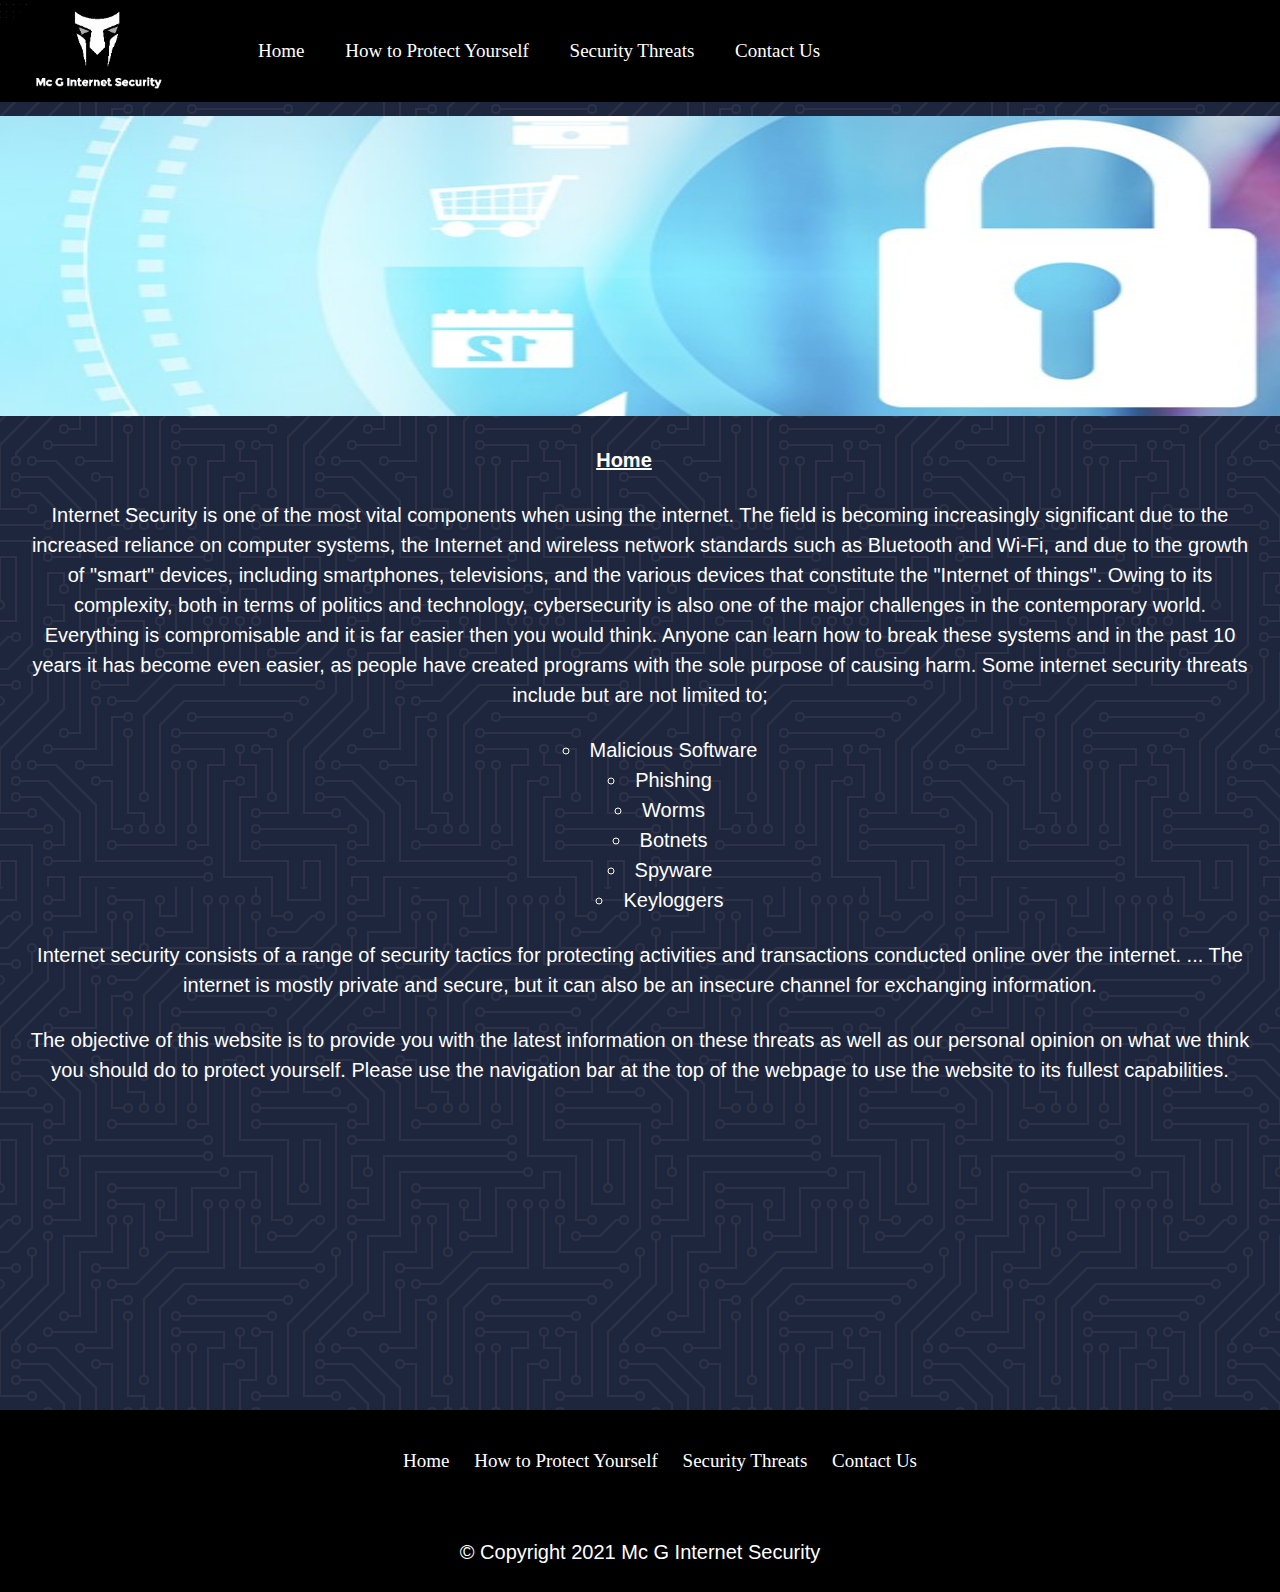
<file: index.html>
<!DOCTYPE HTML>
<!-- Commented Section
     Author:            Ross Mc Glinchey
     Date Created :     01/04/2021
     Page Description : index page for Web Assignment-->
<html lang = "en">
    <head>
        <meta charset = "utf-8" />
        <meta name = "description" content = "Cyber Security" >
        <meta name = "keywords" content = "Viruses, Malware, Spyware, KeyLoggers">
        <link rel = "stylesheet" type = "text/css" href = "styles/sample.css">
        <title>Mc G Internet Security || Home</title>
        <link rel="icon" type="image/png" sizes="500x500" href="images/favicon.png">
    </head>
    <body style = "background-image: url('images/cybersecuritybg2.png')"> <!-- Body Tag Starting Point -->
        <header>
            <!-- Site Logo -->
            <img style = "float: left;" src = "images/logo.png" alt = "logo" width = "200">
            <!-- Top of Site Heading -->
            <nav>
                <ul>
                    <!--Navigation Bar List -->
                    <li><a href="index.html">Home</a></li>
                    <li><a href="howToProtectYourself.html">How to Protect Yourself</a></li>
                    <li><a href="securityThreats.html">Security Threats</a></li>
                    <li><a href="contactUs.html">Contact Us</a></li>
                </ul>
            </nav>
        </header>
        <main> <!-- Main Tag Starting Point-->
            <img src = "images/homepage-Banner.jpg" alt = "banner" width = 2500 height = "300">
            <h2 style = "padding-left: 10%">Home</h2>
            <section>
            <p>Internet Security is one of the most vital components when using the internet. The field is becoming increasingly significant due to the increased reliance on computer systems, the Internet and wireless network standards such as Bluetooth and Wi-Fi, and due to the growth of "smart" devices, including smartphones, televisions, and the various devices that constitute the "Internet of things". Owing to its complexity, both in terms of politics and technology, cybersecurity is also one of the major challenges in the contemporary world. Everything is compromisable and it is far easier then you would think. Anyone can learn how to break these systems and in the past 10 years it has become even easier, as people have created programs with the sole purpose of causing harm. Some internet security threats include but are not limited to;</p>
            </section>
            <ul id = "mainText">
                <li>Malicious Software</li>
                <li>Phishing</li>
                <li>Worms</li>
                <li>Botnets</li>
                <li>Spyware</li>
                <li>Keyloggers</li>
            </ul>
            <p>Internet security consists of a range of security tactics for protecting activities and transactions conducted online over the internet. ... The internet is mostly private and secure, but it can also be an insecure channel for exchanging information.</p>
            <p>The objective of this website is to provide you with the latest information on these threats as well as our personal opinion on what we think you should do to protect yourself. Please use the navigation bar at the top of the webpage to use the website to its fullest capabilities.</p>
        </main>
        <footer>
            <nav class = "bottomNav">
            <ol>
                <li><a href  = "index.html">Home</a></li>
                <li><a href  = "howToProtectYourself.html">How to Protect Yourself</a></li>
                <li><a href  = "securityThreats.html">Security Threats</a></li>
                <li><a href  = "contactUs.html">Contact Us</a></li>
            </ol>
            </nav>
            <p>© Copyright 2021 Mc G Internet Security</p>
        </footer>
    </body>
</html>
</file>
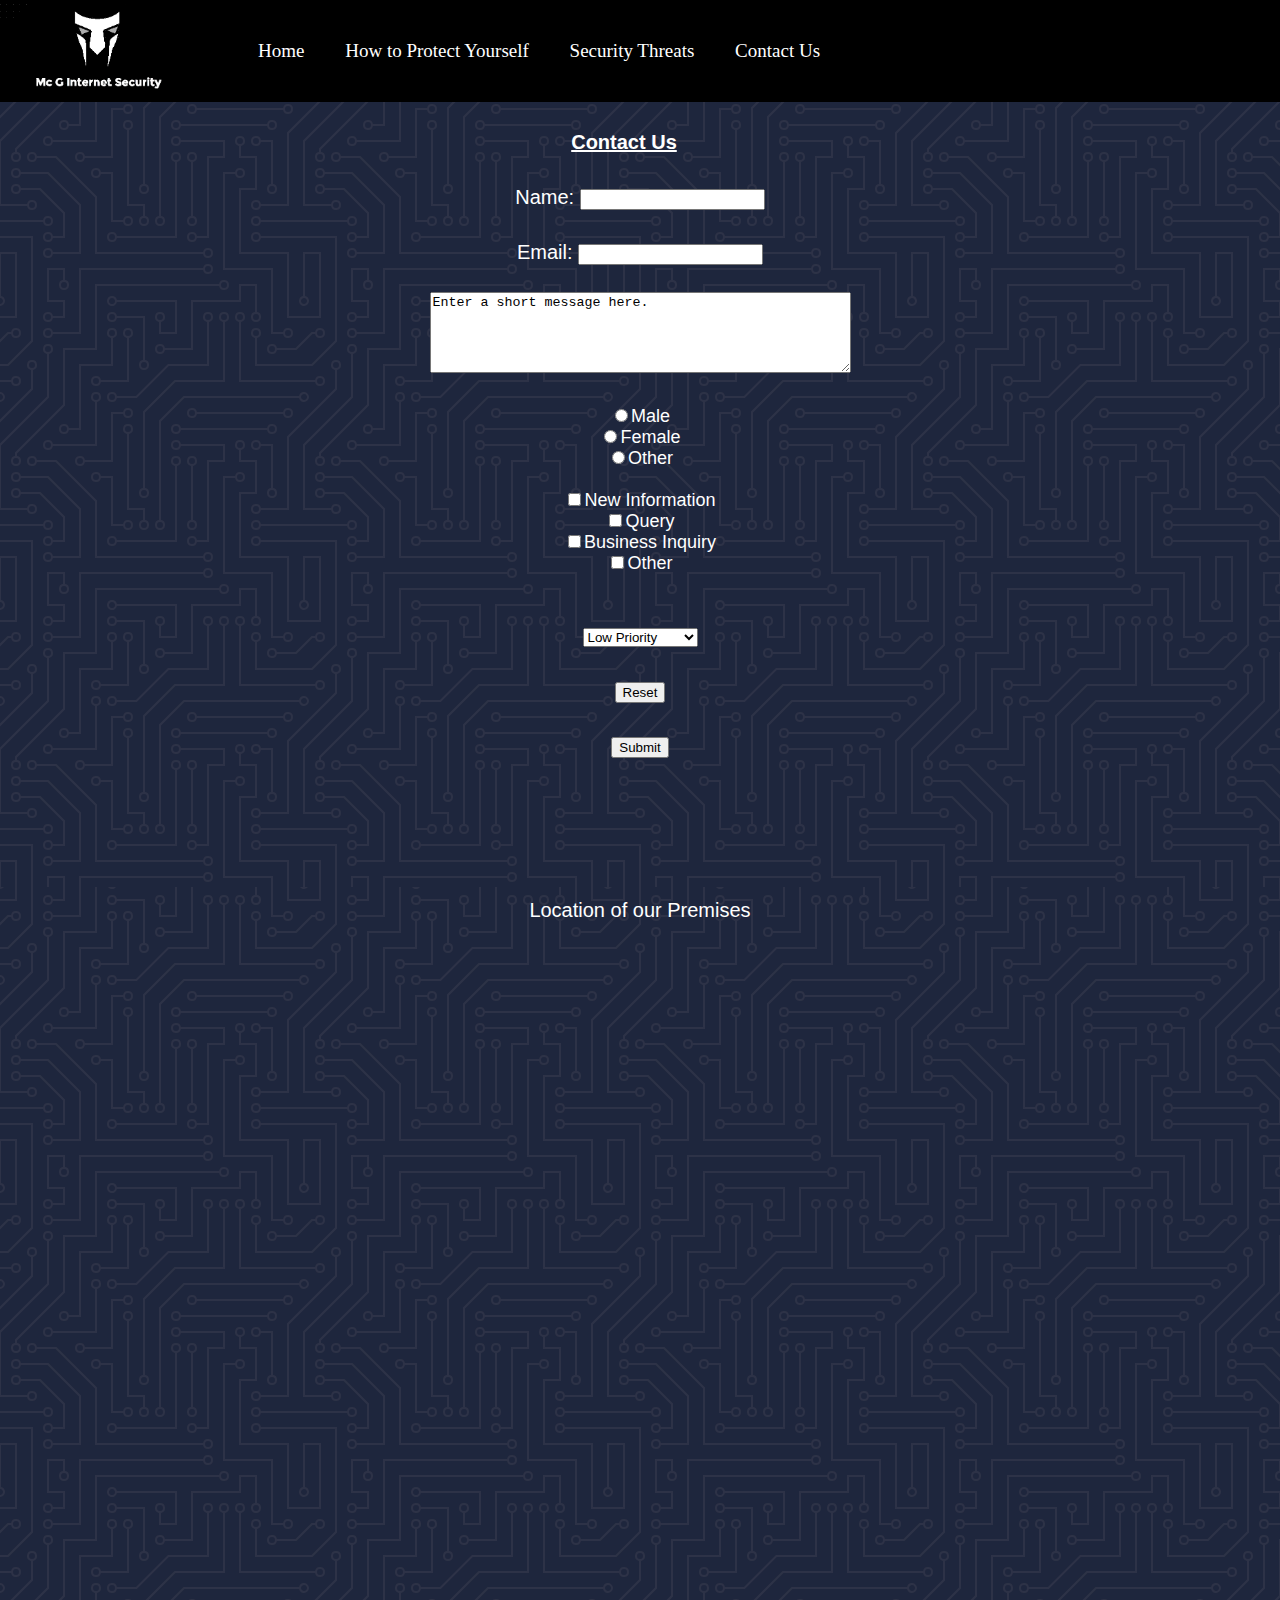
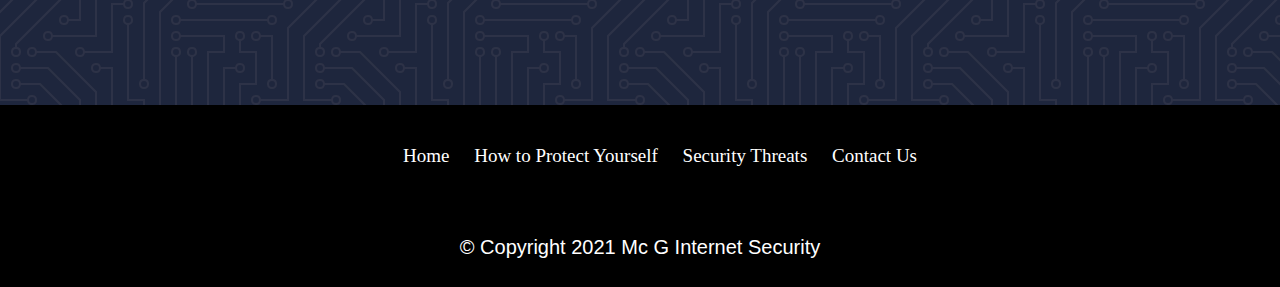
<file: contactUs.html>
<!DOCTYPE HTML>
<!-- Commented Section
     Author:            Ross Mc Glinchey
     Date Created :     01/04/2021
     Page Description : Fourth page for Web Assignment-->
<html lang = "en">
    <head>
        <meta charset = "utf-8" />
        <meta name = "description" content = "Cyber Security" >
        <meta name = "keywords" content = "Viruses, Malware, Spyware, KeyLoggers">
        <link rel = "stylesheet" type = "text/css" href = "styles/sample.css">
        <title>Mc G Internet Security || Contact Us</title>
        <link rel="icon" type="image/png" sizes="500x500" href="images/favicon.png">

    </head>
    <body style = "background-image: url('images/cybersecuritybg2.png')"> <!-- Body Tag Starting Point -->
        <header>
            <!-- Site Logo -->
            <img style = "float: left;" src = "images/logo.png" alt = "logo" width = "200">
            <!-- Top of Site Heading -->
            <nav>
                <ul>
                    <!--Navigation Bar List -->
                    <li><a href="index.html">Home</a></li>
                    <li><a href="howToProtectYourself.html">How to Protect Yourself</a></li>
                    <li><a href="securityThreats.html">Security Threats</a></li>
                    <li><a href="contactUs.html">Contact Us</a></li>
                </ul>
            </nav>
        </header>
            <div class="form">
                <form action = "http://foo.com" method = "get">
                    <h2 style = "padding-left: 10%">Contact Us</h2>
                    <p>Name: <input type = "text" Name = "First Name"> </p>
                    <p>Email: <input type = "text" name = "email"></p>
                    <p><textarea rows = "5" cols = "50" Name = "message">Enter a short message here.</textarea></p>
                    <input type = "radio" name = "gender" value = "male">Male<br>
                    <input type = "radio" name = "gender" value = "female">Female<br>
                    <input type = "radio" name = "gender" value = "other">Other<br>
                    <br>
                    <input type = "checkbox" name = "reason" value = "NewInfo">New Information<br>
                    <input type = "checkbox" name = "reason" value = "Query">Query<br>
                    <input type = "checkbox" name = "reason" value = "Inquiry">Business Inquiry<br>
                    <input type = "checkbox" name = "reason" value = "Other">Other<br>
                    <br>
                    <p>
                        <select>
                            <option value = "Low">Low Priority</option>
                            <option value = "Medium">Medium Priority</option>
                            <option value = "High">High Priority</option>
                            <option value = "URGENT">Very Urgent</option>
                        </select>
                    </p>
                    <p>
                        <input type = "reset" name = "ResetButton" value = "Reset">   
                    </p>
                    <p>
                        <input type = "Submit" value = "Submit">
                    </p>
                </form>
                <main>
                    <p>&nbsp;</p>
                    <p>&nbsp;</p>
                    <p>Location of our Premises</p>
                <iframe src="https://www.google.com/maps/embed?pb=!1m18!1m12!1m3!1d2329.4346567807193!2d-8.462274883991045!3d54.278578112174564!2m3!1f0!2f0!3f0!3m2!1i1024!2i768!4f13.1!3m3!1m2!1s0x485ee84ef3fb4b37%3A0xc76b5b21d985fb79!2sInstitute%20of%20Technology%20Sligo!5e0!3m2!1sen!2sie!4v1618714630543!5m2!1sen!2sie" width="600" height="450" style="border:0;" allowfullscreen="" loading="lazy"></iframe>
                </main>
            </div>
        <footer>
            <nav class = "bottomNav">
            <ol>
                <li><a href  = "index.html">Home</a></li>
                <li><a href  = "howToProtectYourself.html">How to Protect Yourself</a></li>
                <li><a href  = "securityThreats.html">Security Threats</a></li>
                <li><a href  = "contactUs.html">Contact Us</a></li>
            </ol>
            </nav>
            <p>© Copyright 2021 Mc G Internet Security</p>
        </footer>
    </body>
</html>
</file>
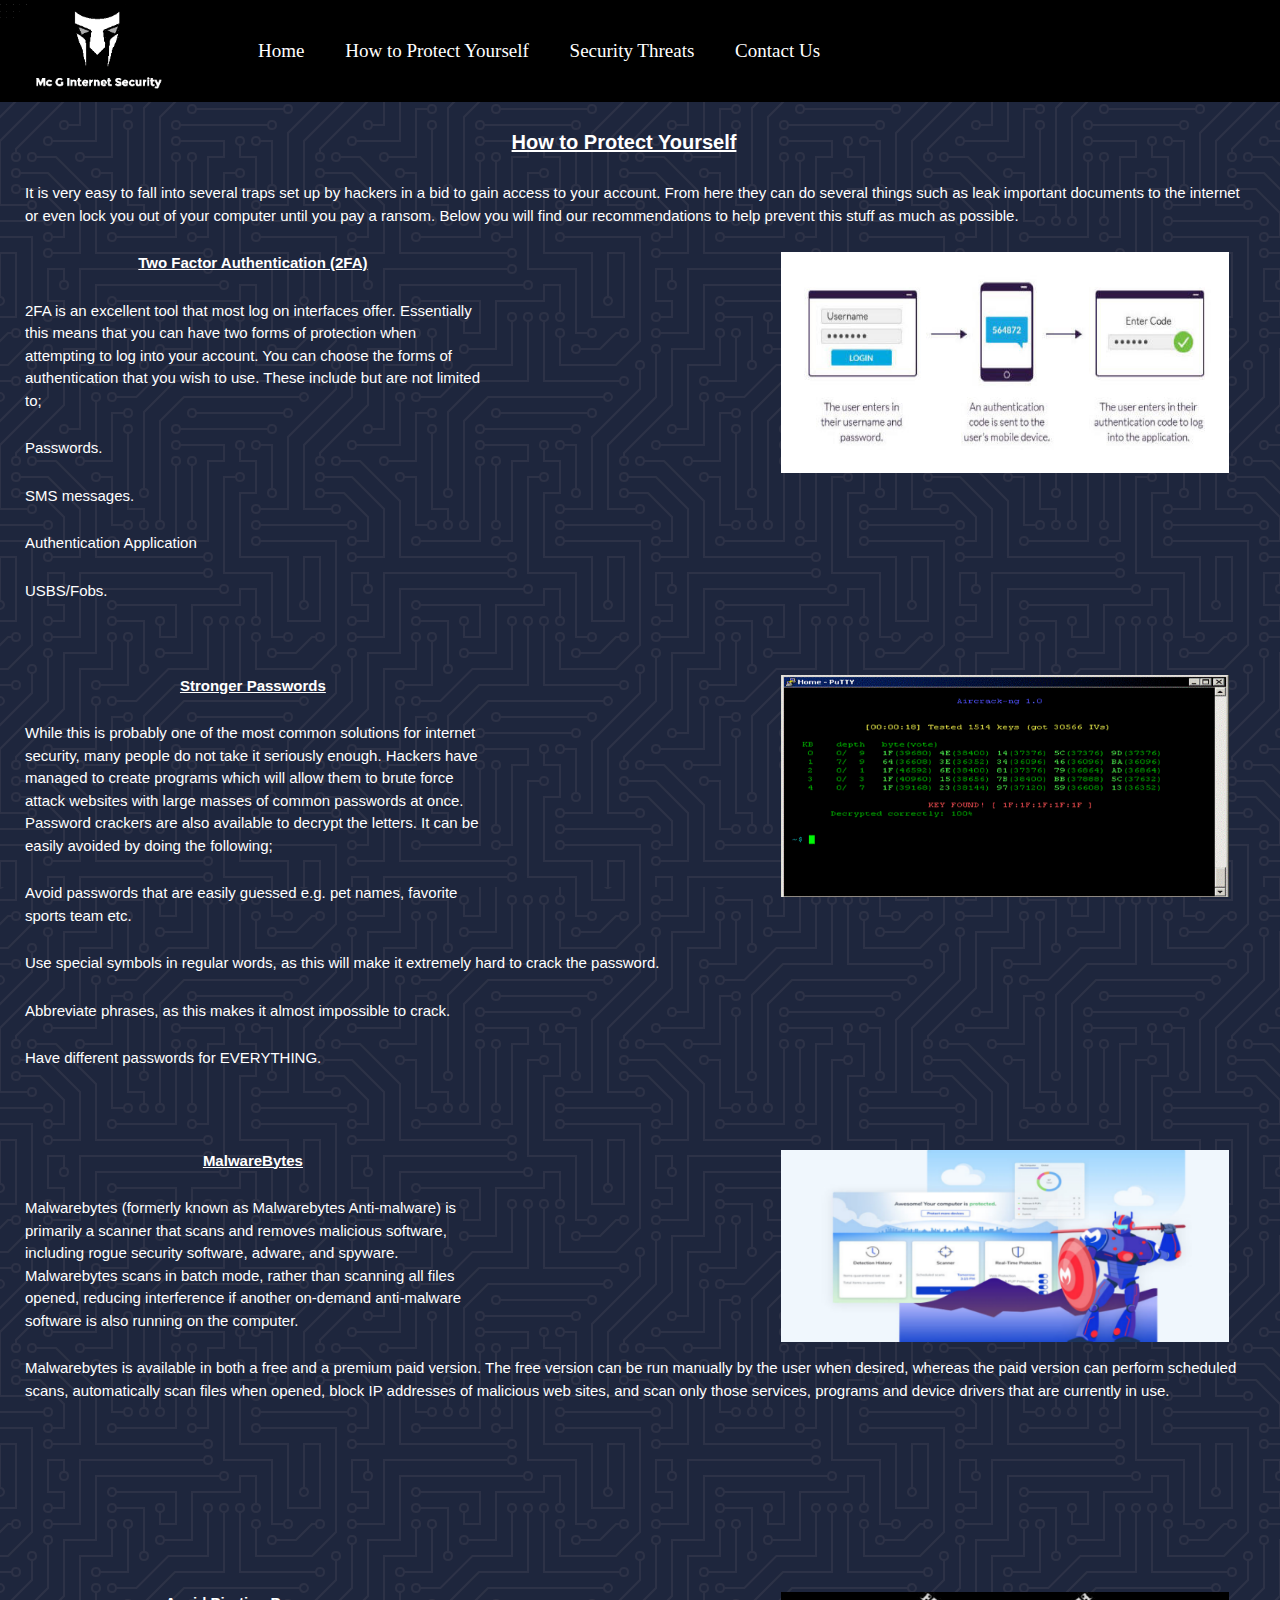
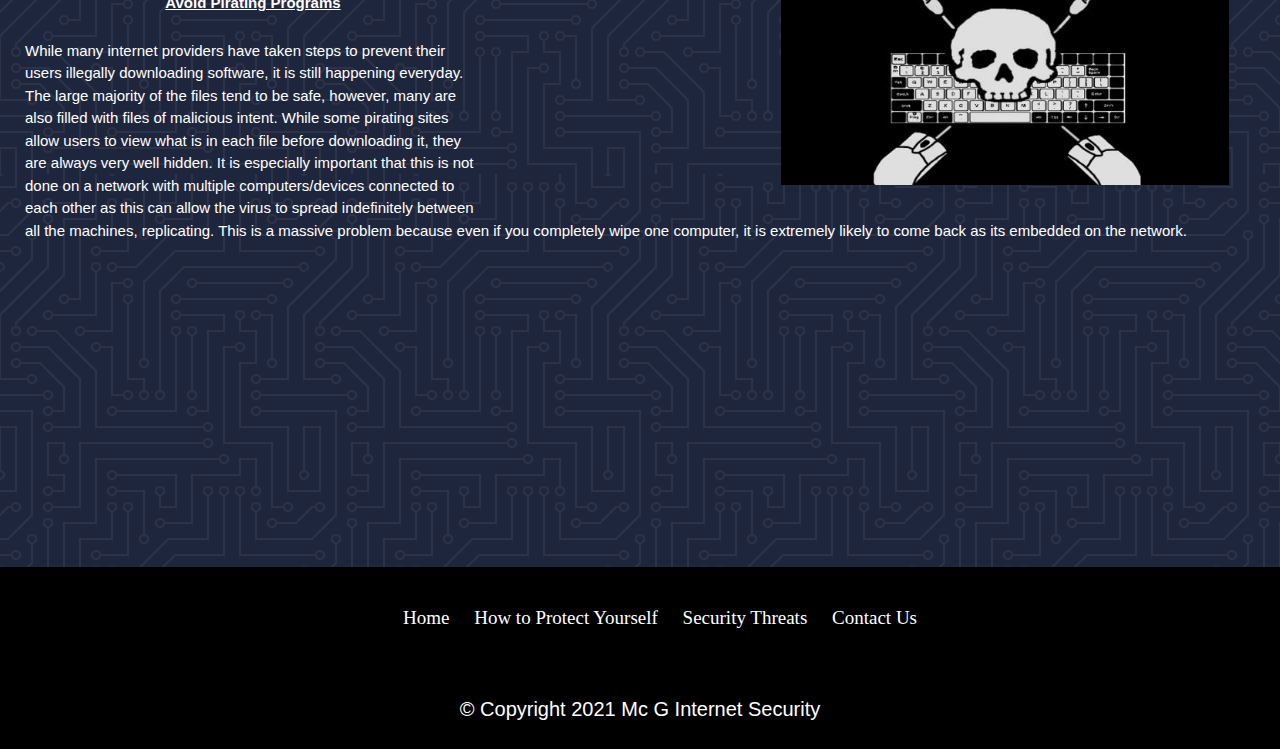
<file: howToProtectYourself.html>
<!DOCTYPE HTML>
<!-- Commented Section
     Author:            Ross Mc Glinchey
     Date Created :     01/04/2021
     Page Description : Second page for Web Assignment-->
<html lang = "en">
    <head>
        <meta charset = "utf-8" />
        <meta name = "description" content = "Cyber Security" >
        <meta name = "keywords" content = "Viruses, Malware, Spyware, KeyLoggers">
        <link rel = "stylesheet" type = "text/css" href = "styles/sample.css">
        <title>Mc G Internet Security || How To Protect Yourself</title>
        <link rel="icon" type="image/png" sizes="500x500" href="images/favicon.png">
    </head>
    <body style = "background-image: url('images/cybersecuritybg2.png')"> <!-- Body Tag Starting Point -->
        <header>
            <!-- Site Logo -->
            <img style = "float: left;" src = "images/logo.png" alt = "logo" width = "200">
            <!-- Top of Site Heading -->
            <nav>
                <ul>
                    <!--Navigation Bar List -->
                    <li><a href="index.html">Home</a></li>
                    <li><a href="howToProtectYourself.html">How to Protect Yourself</a></li>
                    <li><a href="securityThreats.html">Security Threats</a></li>
                    <li><a href="contactUs.html">Contact Us</a></li>
                </ul>
            </nav>
        </header>
        <main> <!-- Main Tag Starting Point-->
            <h2 style = "padding-left: 10%">How to Protect Yourself</h2>
            <section>
            <aside>It is very easy to fall into several traps set up by 
                hackers in a bid to gain access to your account. From here they can do several 
                things such as leak important documents to the internet or even lock you out of 
                your computer until you pay a ransom. Below you will find our recommendations to 
                help prevent this stuff as much as possible.</aside>
                <img class = "images" src="images/2fa-example.jpg" alt="2FA Example">
                <h3>Two Factor Authentication (2FA)</h3>
                <aside>2FA is an excellent 
                    tool that most log on interfaces offer. Essentially this means that you can have 
                    two forms of protection when attempting to log into your account. You can choose 
                    the forms of authentication that you wish to use. These include but are not 
                    limited to;</aside>
                <aside>Passwords.</aside>
                <aside>SMS messages.</aside>
                <aside>Authentication Application</aside>
                <aside>USBS/Fobs.</aside>
                
                <aside>&nbsp;</aside>
            </section>
                <img class = "images" src="images/pwBruteForce.gif" alt="Password Cracker">
                <h3>Stronger Passwords</h3>
                <aside>While this is probably one of the 
                    most common solutions for internet security, many people do not take it 
                    seriously enough. Hackers have managed to create programs which will allow them 
                    to brute force attack websites with large masses of common passwords at once. 
                    Password crackers are also available to decrypt the letters. It can be easily 
                    avoided by doing the following;</aside>
                <aside>Avoid passwords that are easily 
                    guessed e.g. pet names, favorite sports team etc.</aside>
                <aside>Use special 
	               symbols in regular words, as this will make it extremely hard to crack the 
                    password.</aside>
                <aside>Abbreviate phrases, as this 
                    makes it almost impossible to crack.</aside>
                <aside>Have different passwords for EVERYTHING.</aside>
                <p>&nbsp;</p>
                <img class = "images" src="images/malwareBytes.png" alt="2FA Example">
            <h3>MalwareBytes</h3>
            <aside>Malwarebytes (formerly known as Malwarebytes Anti-malware) is primarily a scanner that scans and removes malicious software, including rogue security software, adware, and spyware. Malwarebytes scans in batch mode, rather than scanning all files opened, reducing interference if another on-demand anti-malware software is also running on the computer.</aside>
            <aside>Malwarebytes is available in both a free and a premium paid version. The free version can be run manually by the user when desired, whereas the paid version can perform scheduled scans, automatically scan files when opened, block IP addresses of malicious web sites, and scan only those services, programs and device drivers that are currently in use.</aside>
                <p>&nbsp;</p>
                <p>&nbsp;</p>
                <p>&nbsp;</p>
                <img class = "images" src="images/internet-pirate-flag.jpg" alt="2FA Example">

            <h3>Avoid Pirating Programs</h3>
                <aside>While many internet providers have 
                    taken steps to prevent their users illegally downloading software, it is still 
                    happening everyday. The large majority of the files tend to be safe, however, 
                    many are also filled with files of malicious intent. While some pirating sites 
                    allow users to view what is in each file before downloading it, they are always 
                    very well hidden. It is especially important that this is not done on a network 
                    with multiple computers/devices connected to each other as this can allow the 
                    virus to spread indefinitely between all the machines, replicating. This is a 
                    massive problem because even if you completely wipe one computer, it is 
                    extremely likely to come back as its embedded on the network.</aside>
        </main>
        <footer>
            <nav class = "bottomNav">
            <ol>
                <li><a href  = "index.html">Home</a></li>
                <li><a href  = "howToProtectYourself.html">How to Protect Yourself</a></li>
                <li><a href  = "securityThreats.html">Security Threats</a></li>
                <li><a href  = "contactUs.html">Contact Us</a></li>
            </ol>
            </nav>
            <p>© Copyright 2021 Mc G Internet Security</p>
        </footer>
    </body>
</html>
</file>
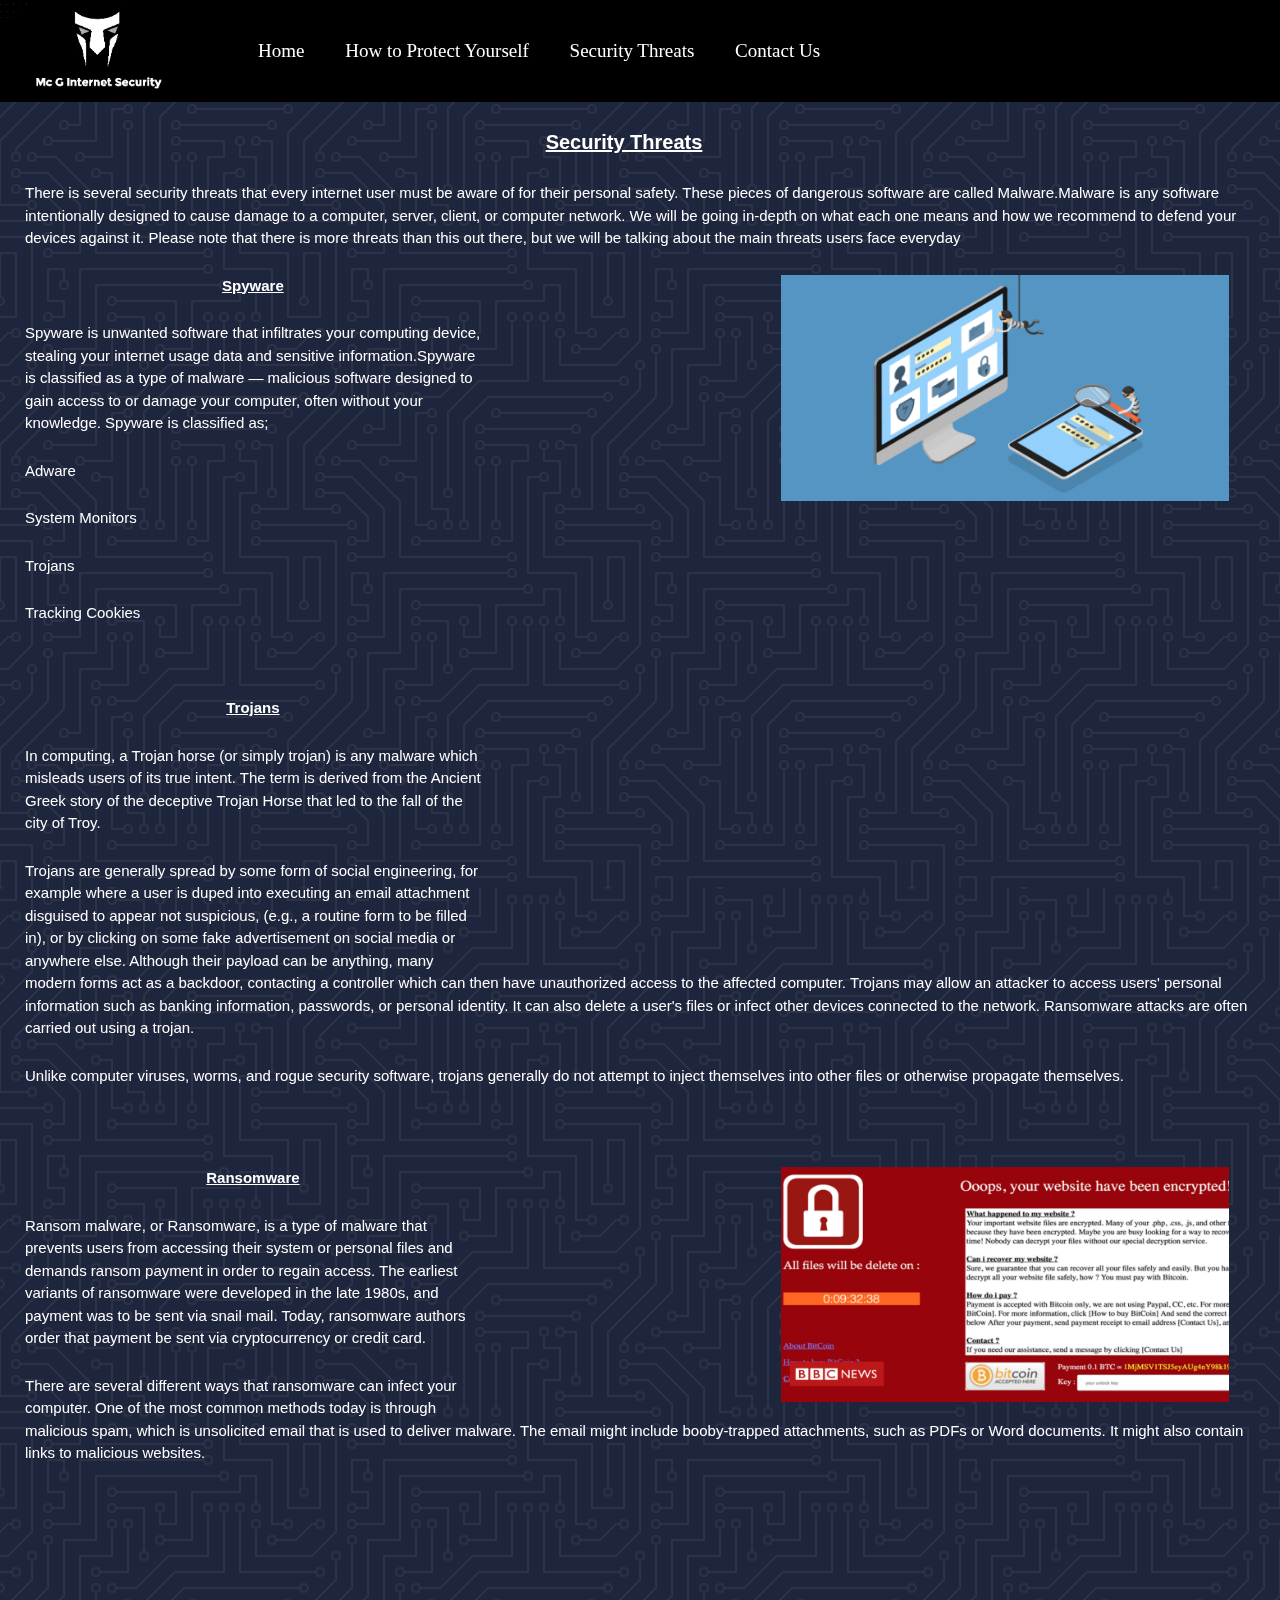
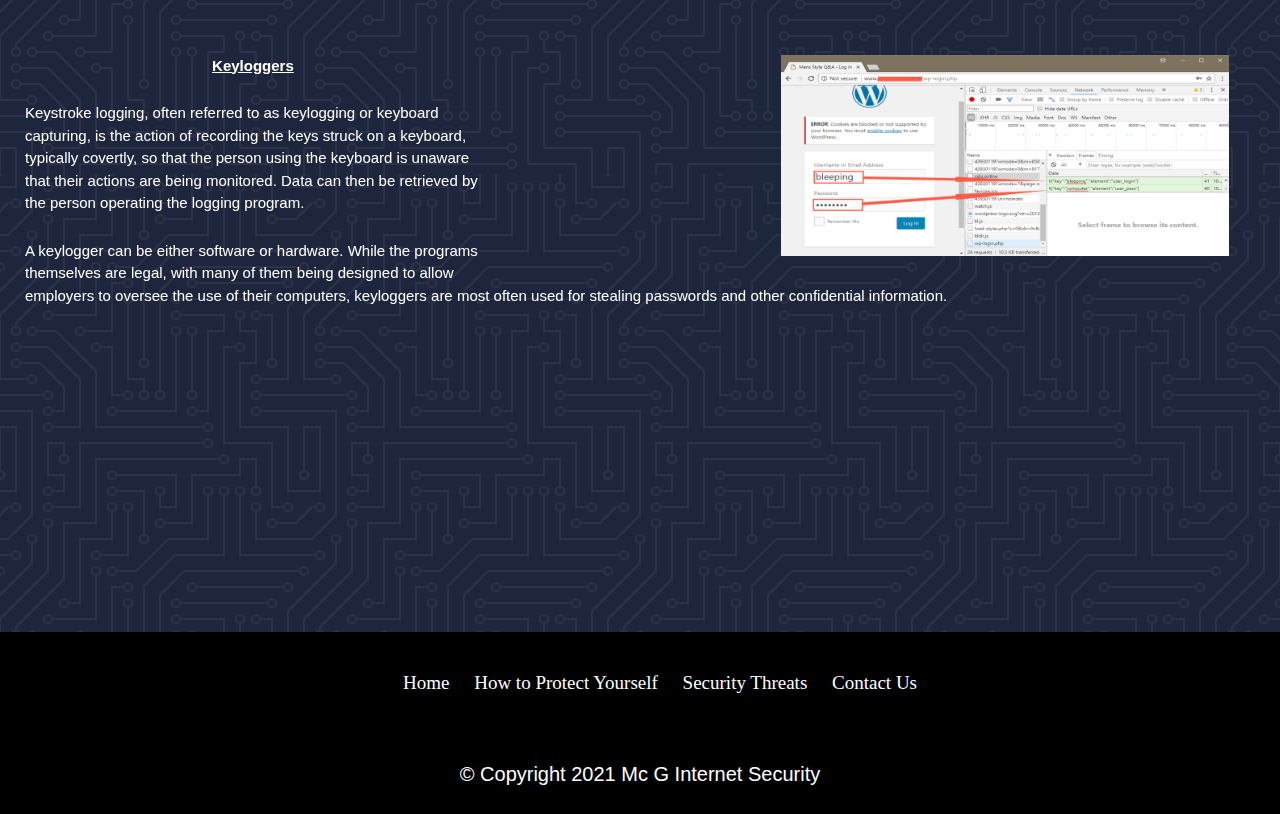
<file: securityThreats.html>
<!DOCTYPE HTML>
<!-- Commented Section
     Author:            Ross Mc Glinchey
     Date Created :     01/04/2021
     Page Description : Third page for Web Assignment-->
<html lang = "en">
    <head>
        <meta charset = "utf-8" />
        <meta name = "description" content = "Cyber Security" >
        <meta name = "keywords" content = "Viruses, Malware, Spyware, KeyLoggers">
        <link rel = "stylesheet" type = "text/css" href = "styles/sample.css">
        <title>Mc G Internet Security || Home</title>
        <link rel="icon" type="image/png" sizes="500x500" href="images/favicon.png">

    </head>
    <body style = "background-image: url('images/cybersecuritybg2.png')"> <!-- Body Tag Starting Point -->
        <header>
            <!-- Site Logo -->
            <img style = "float: left;" src = "images/logo.png" alt = "logo" width = "200">
            <!-- Top of Site Heading -->
            <nav>
                <ul>
                    <!--Navigation Bar List -->
                    <li><a href="index.html">Home</a></li>
                    <li><a href="howToProtectYourself.html">How to Protect Yourself</a></li>
                    <li><a href="securityThreats.html">Security Threats</a></li>
                    <li><a href="contactUs.html">Contact Us</a></li>
                </ul>
            </nav>
        </header>
        <main> <!-- Main Tag Starting Point-->
            <section>
            <h2 style = "padding-left: 10%">Security Threats</h2>
            <aside>There is several security threats that every internet 
                user must be aware of for their personal safety. These pieces of dangerous 
                software are called Malware.Malware is any software intentionally 
                designed to cause damage to a computer, server, client, or computer network. We will be going
                in-depth on what each one means and how we recommend to defend your devices 
                against it. Please note that there is more threats than this out there, but we 
                will be talking about the main threats users face everyday</aside>
                <img class = "images" src="images/spyware.png" alt="Spyware">
                <h3>Spyware</h3>
                <aside>Spyware is 
                    unwanted software that infiltrates your computing device, stealing your internet 
                    usage data and sensitive information.Spyware is classified as a 
                    type of malware — malicious software designed to gain access to or damage your 
                    computer, often without your knowledge. Spyware is classified as;</aside>
                <aside>Adware</aside>
                <aside>System Monitors</aside>
                <aside>Trojans</aside>
                <aside>Tracking Cookies</aside>
                <aside>&nbsp;</aside>
            </section>
                	<iframe class = "youtube" width="550" height="260" src="https://www.youtube.com/embed/CvRIZHQMgco" frameborder="0" allow="accelerometer; autoplay; encrypted-media; gyroscope; picture-in-picture" allowfullscreen></iframe>

                <h3>Trojans</h3>
                <aside>In computing, a Trojan horse (or simply trojan) is any malware which misleads users of its true intent. The term is derived from the Ancient Greek story of the deceptive Trojan Horse that led to the fall of the city of Troy.</aside>

                <aside>Trojans are generally spread by some form of social engineering, for example where a user is duped into executing an email attachment disguised to appear not suspicious, (e.g., a routine form to be filled in), or by clicking on some fake advertisement on social media or anywhere else. Although their payload can be anything, many modern forms act as a backdoor, contacting a controller which can then have unauthorized access to the affected computer. Trojans may allow an attacker to access users' personal information such as banking information, passwords, or personal identity. It can also delete a user's files or infect other devices connected to the network. Ransomware attacks are often carried out using a trojan.</aside>

                <aside>Unlike computer viruses, worms, and rogue security software, trojans generally do not attempt to inject themselves into other files or otherwise propagate themselves.</aside>
                <p>&nbsp;</p>
                <img class = "images" src="images/ransomware.png" alt="Ransomware">
            <h3>Ransomware</h3>
            <aside>Ransom malware, or Ransomware, is a type of malware that prevents users from accessing their system or personal files and demands ransom payment in order to regain access. The earliest variants of ransomware were developed in the late 1980s, and payment was to be sent via snail mail. Today, ransomware authors order that payment be sent via cryptocurrency or credit card.</aside>
            <aside>There are several different ways that ransomware can infect your computer. One of the most common methods today is through malicious spam, which is unsolicited email that is used to deliver malware. The email might include booby-trapped attachments, such as PDFs or Word documents. It might also contain links to malicious websites.</aside>
                <p>&nbsp;</p>
                <p>&nbsp;</p>
                <p>&nbsp;</p>
                <img class = "images" src="images/keylogger.png" alt="Keylogger ">

            <h3>Keyloggers</h3>
                <aside>Keystroke logging, often referred to as keylogging or keyboard capturing, is the action of recording the keys struck on a keyboard, typically covertly, so that the person using the keyboard is unaware that their actions are being monitored. Data can then be retrieved by the person operating the logging program. </aside>
                <aside>A keylogger can be either software or hardware. While the programs themselves are legal, with many of them being designed to allow employers to oversee the use of their computers, keyloggers are most often used for stealing passwords and other confidential information.</aside>
        </main>
        <footer>
            <nav class = "bottomNav">
            <ol>
                <li><a href  = "index.html">Home</a></li>
                <li><a href  = "howToProtectYourself.html">How to Protect Yourself</a></li>
                <li><a href  = "securityThreats.html">Security Threats</a></li>
                <li><a href  = "contactUs.html">Contact Us</a></li>
            </ol>
            </nav>
            <p>© Copyright 2021 Mc G Internet Security</p>
        </footer>
    </body>
</html>
</file>
<file: styles/sample.css>
body {
    margin: 0;
}

nav {
    background-color: black;
    padding: 40px;
}

nav ul{
    font-size: 19px;
    list-style-type: none;
    display: inline;
}

nav ul li {
    list-style-type: none;
    display: inline;
    padding: 18px;
}

nav ul li:hover {
    background-color: green;
}

nav ul li a{
    color: white;
    text-decoration: none;
}

nav ol {
    
    font-size: 19px;
    list-style-type: none;
    display: inline;
}

nav ol li {
    list-style-type: none;
    display: inline;
    padding: 10px;
}

nav ol li:hover {
    text-decoration: underline;
}
nav ol li a {
    color: white;
    text-decoration: none;
}

#textHeading {
	font-family: "Franklin Gothic Medium", "Arial Narrow", Arial, sans-serif;
	font-size: large;
	color: white;
	text-decoration: underline;
}
h1, h2 {
    text-align: center;
    line-height: 1.5;
    margin: 25px;
    padding-right: 160px;
	font-family: "Franklin Gothic Medium", "Arial Narrow", Arial, sans-serif;
	font-size: 20px;
	color: white;
    text-decoration: underline
}
h3, h4 {
    text-align: center;
    line-height: 1.5;
    margin: 25px;
	font-family: "Franklin Gothic Medium", "Arial Narrow", Arial, sans-serif;
	font-size: 15px;
	color: white;
    text-decoration: underline
}
p {
	text-align: center;
    line-height: 1.5;
    margin: 25px;
	font-family: "Franklin Gothic Medium", "Arial Narrow", Arial, sans-serif;
	font-size: 20px;
	color: white;
    list-style-type: circle;
    list-style-position: inside;
}

#mainText {
	text-align: center;
    line-height: 1.5;
    margin: 25px;
	font-family: "Franklin Gothic Medium", "Arial Narrow", Arial, sans-serif;
	font-size: 20px;
	color: white;
    list-style-type: circle;
    list-style-position: inside;
}

aside {
    text-align: left;
    line-height: 1.5;
    margin: 25px;
	font-family: "Franklin Gothic Medium", "Arial Narrow", Arial, sans-serif;
	font-size: 15px;
    color: white;
}

.images {
    padding-left: 300px;
    padding-right: 4%;
    padding-bottom: 1%;
    width: 35%;
    float: right;
}
.maps {
    padding-bottom: 1%;
    width: 35%;
}

.youtube {
   padding-left: 300px;
    padding-right: 4%;
    padding-bottom: 1%;
    width: 35%;
    float: right; 
}

.form {
    color: #FFFFFF;
    font-size: large;
    font-family: "Franklin Gothic Medium", "Arial Narrow", Arial, sans-serif;
    text-align: center;
    justify-content: center;
    text-shadow: none;
}
footer {
    margin-top: auto;
    width: 100%;
    position: absolute;
    margin-top: 300px;
    background-color: black;
    color: white;
    text-align: center;
}
</file>
